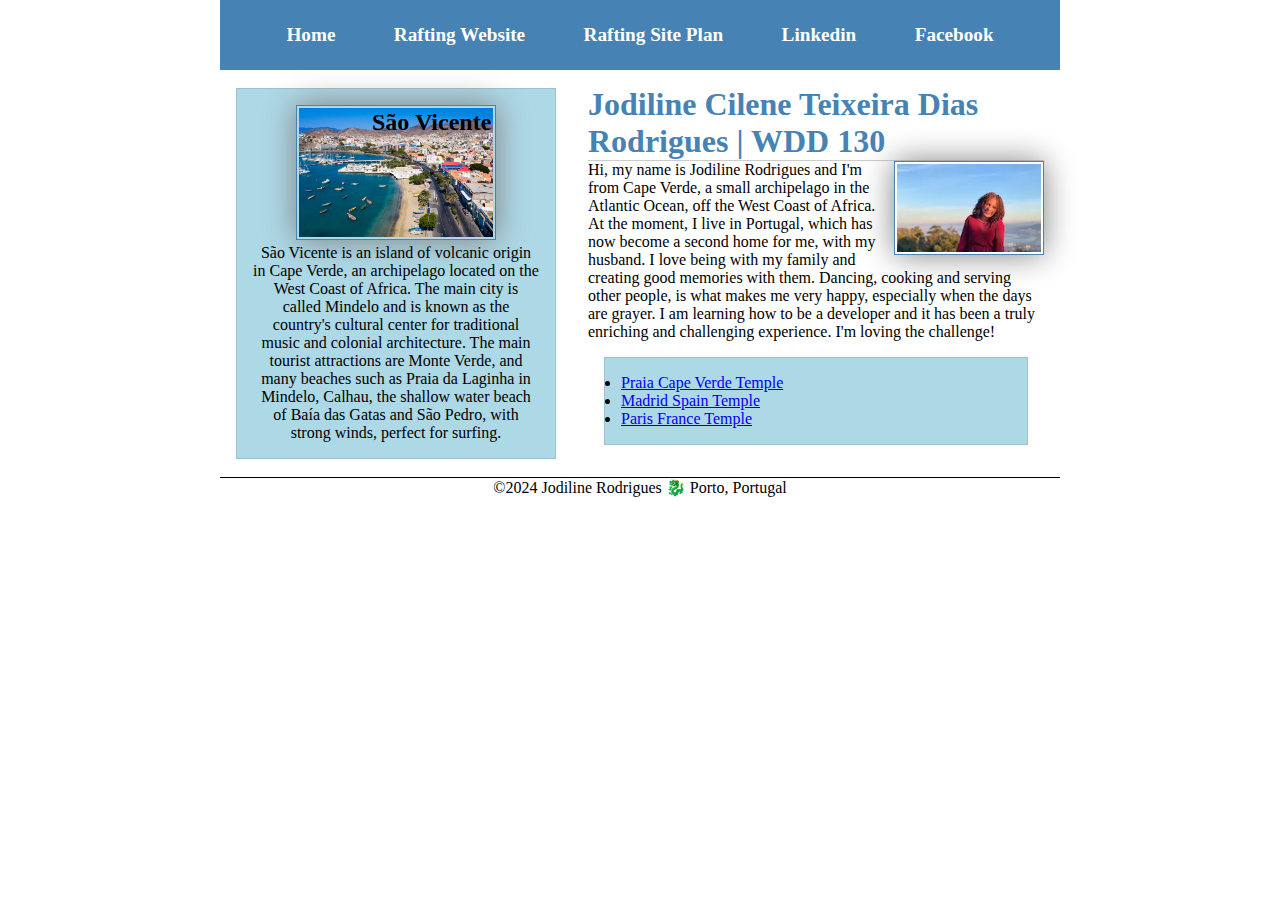
<file: index.html>
<!doctype html>
<html lang="en-US">
  <head>
    <meta charset="utf-8">
    <meta name="viewport" content="width=device-width,initial-scale=1.0">
    <title>Jodiline Rodrigues | WDD 130</title>
    <meta name="description" content="Jodiline Rodrigues's BYU-Idaho Wdd130 course home page">
    <meta name="author" content="Jodiline Rodrigues">
    <link rel="stylesheet" href="styles/styles.css">
  </head>
  <body>
    <header>
        <nav>
            <a href="#">Home</a>
            <a href="wwr/">Rafting Website</a>
            <a href="wwr/site-plan-rafting.html">Rafting Site Plan</a>
            <a href="https://www.linkedin.com/in/jodilinerodrigues/">Linkedin</a>
            <a href="https://facebook.com">Facebook</a>
        </nav>
    </header>
    <div class="grid">
      <main>
        <h1>Jodiline Cilene Teixeira Dias Rodrigues | WDD 130</h1>
        <img src="images/profile.webp" alt="Hi, my name is Jodiline Rodrigues" width="200">
        <p>Hi, my name is Jodiline Rodrigues and I'm from Cape Verde, a small archipelago in the Atlantic Ocean, off the West Coast of Africa. At the moment, I live in Portugal, which has now become a second home for me, with my husband. I love being with my family and creating good memories with them. Dancing, cooking and serving other people, is what makes me very happy, especially when the days are grayer. I am learning how to be a developer and it has been a truly enriching and challenging experience. I'm loving the challenge!</p>
        <ul class="box">
          <li><a href= "https://www.churchofjesuschrist.org/temples/details/praia-cape-verde-temple?lang=eng" target="_blank">Praia Cape Verde Temple</a></li>
          <li><a href= "https://www.churchofjesuschrist.org/temples/details/madrid-spain-temple?lang=eng" target="_blank">Madrid Spain Temple</a></li>
          <li><a href= "https://www.churchofjesuschrist.org/temples/details/paris-france-temple?lang=eng" target="_blank">Paris France Temple</a></li>
        </ul>
      </main>
      <aside class="box">
        <h2>São Vicente</h2>
        <img src="images/caboverde.webp" alt="Beach on the Marginal Avenue, Ilha de São Vicente">
        <p>São Vicente is an island of volcanic origin in Cape Verde, an archipelago located on the West Coast of Africa. The main city is called Mindelo and is known as the country's cultural center for traditional music and colonial architecture. The main tourist attractions are Monte Verde, and many beaches such as Praia da Laginha in Mindelo, Calhau, the shallow water beach of Baía das Gatas and São Pedro, with strong winds, perfect for surfing.</p>
      </aside>
    </div>
    <footer >
        <p>©2024 Jodiline Rodrigues 🐉 Porto, Portugal</p>
    </footer>   
  </body>
  <!-- May 15, 2024 -->
</html>
</file>
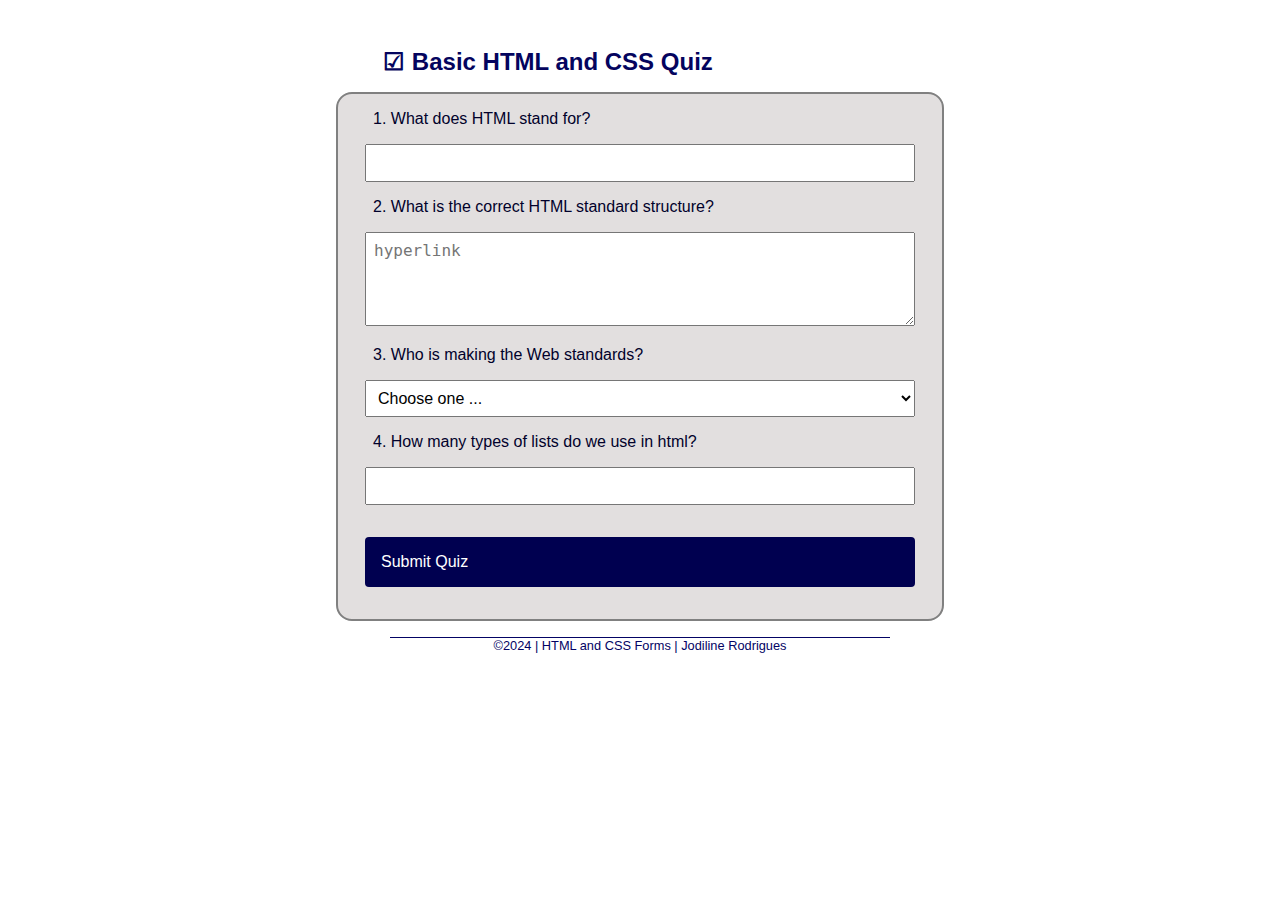
<file: quiz.html>
<!doctype html>
<html lang="en-US">
  <head>
    <meta charset="utf-8">
    <meta name="viewport" content="width=device-width,initial-scale=1.0">
    <title>Quiz | Jodiline Rodrigues | WDD 130</title>
    <meta name="description" content="Jodiline Rodrigues's BYU-Idaho Wdd130 course home page">
    <meta name="author" content="Jodiline Rodrigues">
    <link rel="stylesheet" href="styles/quiz.css">
  </head>
  <body>
    <header>
        <h1> ☑ Basic HTML and CSS Quiz</h1>      
    </header>

    <main>
        <form>
            <div>
                <label for="q1">1. What does HTML stand for?</label>
                <input type="text" id="q1" name="q1">
            </div>
            <div>
                <label for="q2">2. What is the correct HTML standard structure?</label>
                <textarea id="q2" name="q2" rows="4" placeholder="hyperlink"></textarea>
            </div>
            <div>
                <label for="q3">3. Who is making the Web standards?</label>
                <select id="q3" name="q3">
                    <option value="chrome">Choose one ...</option>
                    <option value="chrome">The World Wide Consortium</option>
                    <option value="firefox">Firefox</option>
                    <option value="safari">Microsoft</option>
                    <option value="edge">Goolge</option>
                </select>
            </div>
            <div>   
                <label for="q4">4. How many types of lists do we use in html?</label>
                <input type="number" id="q4" name="q4">
            </div>
        <button type="submit">Submit Quiz</button>
        </form>
    </main>
    
    <footer >
        <p>©2024 | HTML and CSS Forms | Jodiline Rodrigues</p>    
    </footer>   
  </body>

</html>
</file>
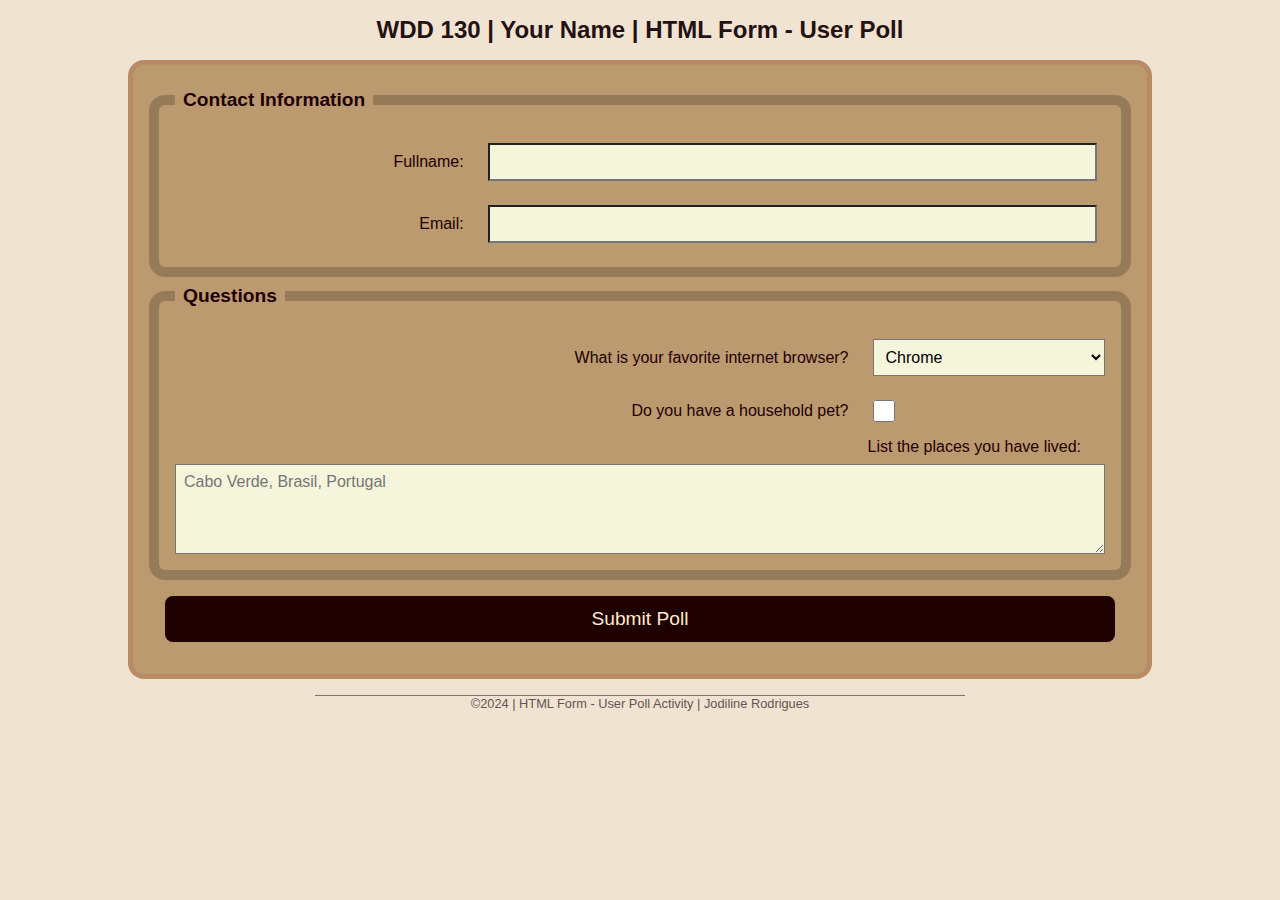
<file: week05/poll-form.html>
<!DOCTYPE html>
<html lang="en-us">
<head>
  <meta charset="utf-8">
  <meta name="viewport" content="width=device-width, initial-scale=1">
  <title>WDD 130 | HTML Form - User Poll</title>
  <link rel="stylesheet" href="styles/poll-form.css">
</head>
<body>
<header>
  <h1>WDD 130 | Your Name | HTML Form - User Poll</h1>
</header>
<main>
    <form>
        <fieldset>
            <legend>Contact Information</legend>
            <div class="form-item column2">         
              <label for="fullname">Fullname:</label>
              <input type="text" id="fullname" name="fullname">
            </div>
            <div class="form-item column2">
              <label for="usermail">Email:</label>
              <input type="text" id="usermail" name="usermail">
          </div>
        </fieldset>
        <fieldset>
            <legend>Questions</legend>
            <div class="form-item column1">
              <label for="browser">What is your favorite internet browser?</label>
              <select id="browser" name="browser">
                <option value="chrome">Chrome</option>
                <option value="firefox">Firefox</option>
                <option value="safari">Safari</option>
                <option value="edge">Edge</option>
                <option value="brave">Brave</option>
                <option value="other">Other</option>
              </select>
            </div>
            <div class="form-item column1">
              <label for="pet">Do you have a household pet?</label>
              <input type="checkbox" id="pet" name="pet">
            </div>
            <label for="feedback">List the places you have lived:</label>
            <textarea id="feedback" name="feedback" rows="4" placeholder="Cabo Verde, Brasil, Portugal"></textarea>
        </fieldset>
        <button type="submit">Submit Poll</button>
    </form>

</main>
<footer>
  <p>©2024 | HTML Form - User Poll Activity | Jodiline Rodrigues</p>
</footer>
</body>
</html>
</file>
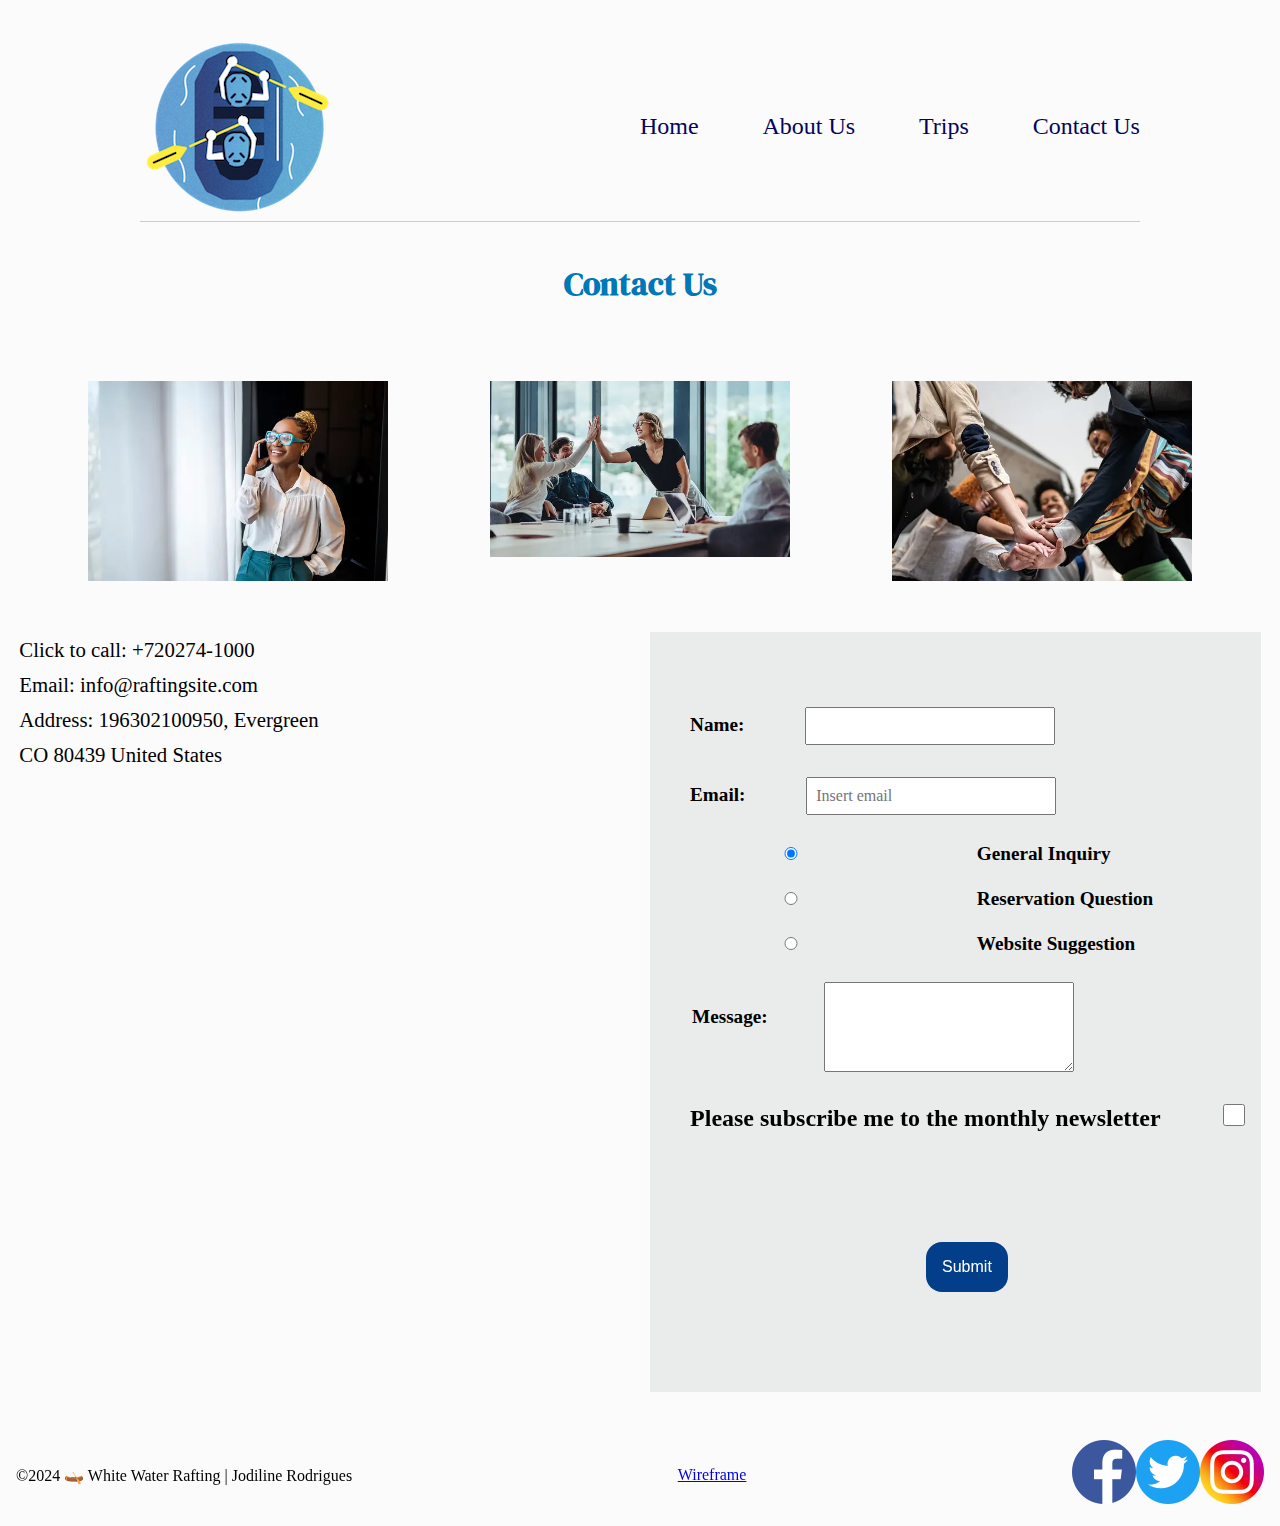
<file: wwr/contact.html>
<!doctype html>
<html lang="en-US">
    <head>
        <meta charset="utf-8">
        <meta name="viewport" content="width=device-width,initial-scale=1.0">
        <title>White Water Rafting - Contact Us</title>
        <meta name="description" content="Contact page">
        <meta name="author" content="Jodiline Rodrigues">
        <link rel="stylesheet" href="styles/rafting.css">

      </head>
      
      <body>
        <header>
            <img src="images/templogo.png" alt="Rafting Site Logo">
            <nav>
                <a href="index.html">Home</a>
                <a href="about.html">About Us</a>
                <a href="trips.html">Trips</a>
                <a href="contact.html">Contact Us</a>
            </nav>
        </header>
        <main>
          <h1>Contact Us</h1>
          <div class="middle">
            <div class="happy">
              <figure>
                <img src="images/happyemploye.webp" alt="Happy employe">
              </figure>

              <figure>
                <img src="images/happyemploye1.webp" alt="Happy employe">
              </figure>

              <figure>
                <img src="images/happyemploye2.webp" alt="Happy employe">
              </figure>
            </div>
          <div class="section-wrapper">
            <div class="col">
              <div class="contact">
                <a href="tel:+720274-1000">Click to call: +720274-1000</a>
                <p>
                  <a href="info@raftingsite.com">Email: info@raftingsite.com</a>
                </p>
                <p>Address: 196302100950, Evergreen</p> 
                <p>CO 80439 United States</p>
              </div>
              <div class="maps">
                <iframe src="https://www.google.com/maps/embed?pb=!1m16!1m12!1m3!1d12271.618208310918!2d-105.41890382643297!3d39.74179483713522!2m3!1f0!2f0!3f0!3m2!1i1024!2i768!4f13.1!2m1!1sClear%20Creek%20river!5e0!3m2!1sen!2spt!4v1717594987375!5m2!1sen!2spt" ></iframe>
              </div>
            </div>
            <div class="forms">
              <form>
                <div>
                    <label for="fullname">Name:</label>
                    <input type="text" id="fullname" name="fullname">
                </div>
                <div>
                  <label for="email">Email:</label>
                  <input id="email" name="email" placeholder="Insert email">
                </div>
                <div >
                  <input type="radio" id="inquiry" name="contact" value="inquiry" checked>
                  <label for="inquiry">General Inquiry</label>
                </div>
              
                <div>
                  <input type="radio" id="reservation" name="contact" value="reservation">
                  <label for="reservation">Reservation Question</label>
                </div>
              
                <div>
                  <input type="radio" id="suggestion" name="contact" value="suggestion">
                  <label for="suggestion">Website Suggestion</label>
                </div>
                <div class="message">
                  <label for="message">Message:</label>
                  <textarea id="message" name="message" rows="4"></textarea>
                </div>
                <div class="check">
                  <label for="subscribe">Please subscribe me to the monthly newsletter</label>
                  <input type="checkbox" id="subscribe" name="subscribe">
                </div>
                <div class="sub">
                <button type="submit">Submit</button>
                </div>
              </form>
            </div> 
          </div>
            
          </div>  
        </main>
        <footer>
            <p>©2024 🛶 White Water Rafting | Jodiline Rodrigues</p>
            <a href="https://app.moqups.com/S8mRAacpUzMhHSrAFznTT172vWjUzoES/view/page/adb963248">Wireframe</a>
            <nav class="sociallinks">
                <a href="https://facebook.com">
                  <img src="images/facebook_icon.webp" alt="Facebook">
                </a>
                <a href="https://twitter.com">
                  <img src="images/twiter_icon.webp" alt="Twitter">
                </a>
                <a href="https://instagram.com">
                  <img src="images/instagram_icon.webp" alt="Instagram">
                </a>
              </nav>
        </footer>
      </body>
</html>
</file>
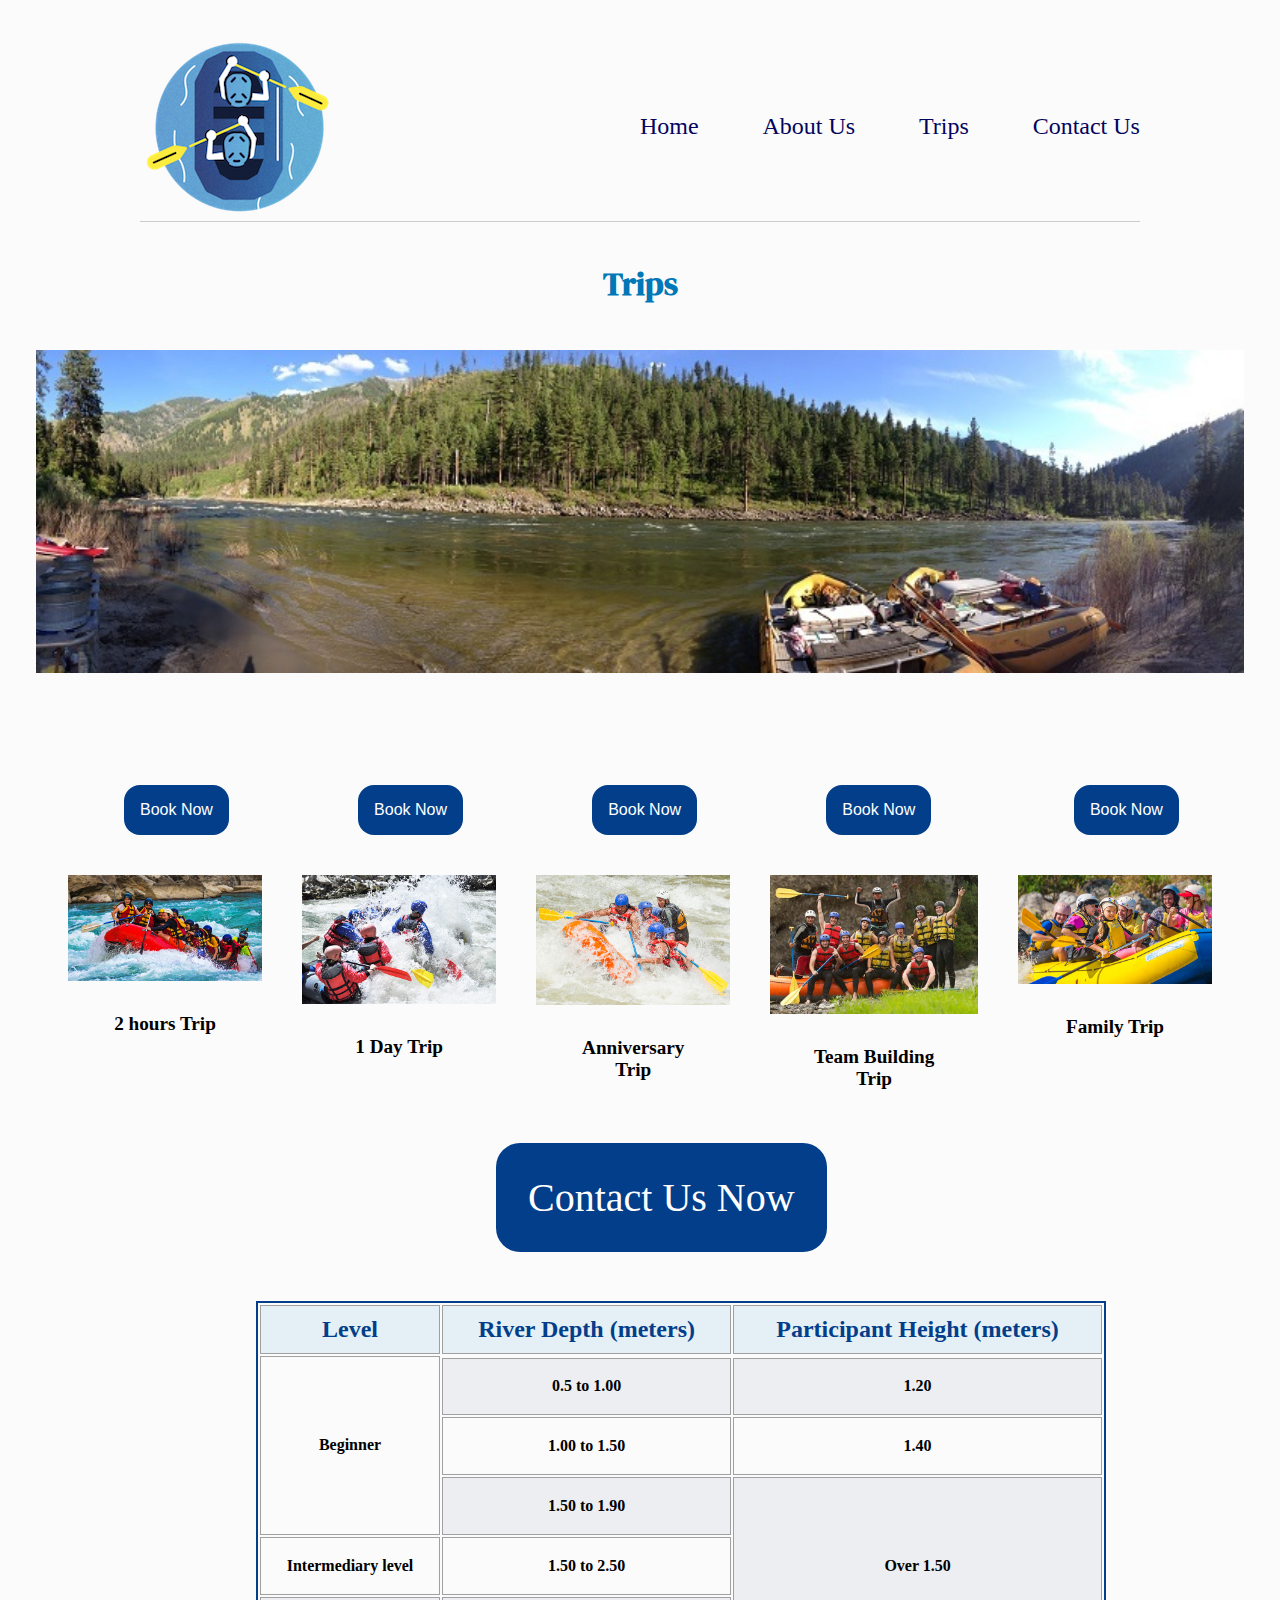
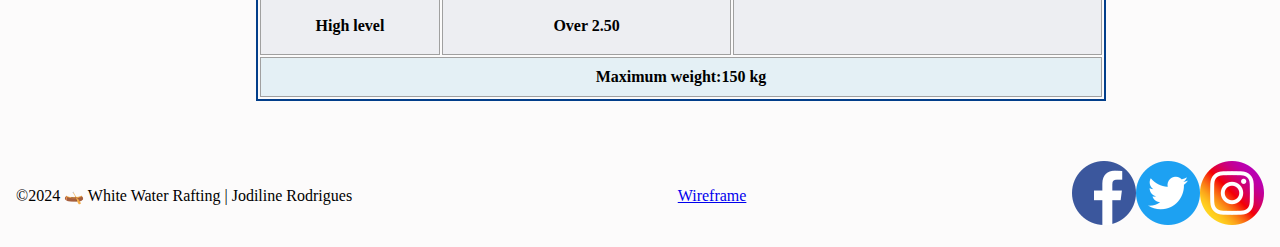
<file: wwr/trips.html>
<!doctype html>
<html lang="en-US">
    <head>
        <meta charset="utf-8">
        <meta name="viewport" content="width=device-width,initial-scale=1.0">
        <title>White Water Rafting - Trips</title>
        <meta name="description" content="Trips Page">
        <meta name="author" content="Jodiline Rodrigues">
        <link rel="stylesheet" href="styles/rafting.css">

      </head>
      
      <body>
        <header>
            <img src="images/templogo.png" alt="Rafting Site Logo">
            <nav>
                <a href="index.html">Home</a>
                <a href="about.html">About Us</a>
                <a href="trips.html">Trips</a>
                <a href="contact.html">Contact Us</a>
            </nav>
        </header>
        <main>
            <h1>Trips</h1>
            <div>
                <figure>
                  <img class="banner" src="images/banner1.jpeg" alt="Banner">
                </figure>
            </div>
            <div class="trips"> 
                <figure>
                    <button>Book Now</button>
                    <img class="trip-figure" src="images/2hours.jpg" alt="2 hours Trip">
                    <figcaption>2 hours Trip</figcaption>
                </figure>
                <figure>
                    <button>Book Now</button>
                    <img class="trip-figure" src="images/1day.jpg" alt="1 Day Trip">
                    <figcaption>1 Day Trip</figcaption>
                </figure>
                <figure>
                    <button>Book Now</button>
                    <img class="trip-figure" src="images/anniversary.jpg" alt="Anniversary Trip">
                    <figcaption>Anniversary Trip</figcaption>
                </figure>
                <figure>
                    <button>Book Now</button>
                    <img class="trip-figure" src="images/teambulding.jpg" alt="Team Building Trip">
                    <figcaption>Team Building Trip</figcaption>
                </figure>
                <figure>
                   <button>Book Now</button>
                    <img class="trip-figure" src="images/familytrip.jpg" alt="Family Trip">
                    <figcaption>Family Trip</figcaption>
                </figure>
            </div>
            <div class="now">
                <a href="https://jodiline.github.io/wdd130/wwr/contact.html">Contact Us Now</a>
            </div>
            <table>
              <thead>
                <tr>
                  <th scope="col">Level</th>
                  <th scope="col">River Depth (meters)</th>
                  <th scope="col">Participant Height (meters)</th>
                </tr>
              </thead>
              <tbody>
                <tr>
                  <th scope="col" rowspan="4">Beginner</th>
                </tr>
                <tr>
                  <th scope="row">0.5 to 1.00</th>
                  <td>1.20</td>
                </tr>
                <tr>
                  <th scope="row">1.00 to 1.50</th>
                  <td>1.40</td> 
                </tr>
                <tr>
                  <th scope="row">1.50 to 1.90</th>
                  <th scope="col" rowspan="4">Over 1.50</th>
                </tr>
                <tr>
                  <th scope="row">Intermediary level</th>
                  <td>1.50 to 2.50</td>
                </tr>
                <tr>
                  <th scope="row">High level</th>
                  <td>Over 2.50</td>
                </tr>
              </tbody>
              <tfoot>
                <tr>
                  <th scope="row" colspan="3">Maximum weight:150 kg</th>
                </tr>
              </tfoot>
            </table>
            
        </main>
        <footer>
            <p>©2024 🛶 White Water Rafting | Jodiline Rodrigues</p>
            <a href="https://app.moqups.com/S8mRAacpUzMhHSrAFznTT172vWjUzoES/view/page/a92e25c48">Wireframe</a>
            <nav class="sociallinks">
                <a href="https://facebook.com">
                  <img src="images/facebook_icon.webp" alt="Facebook">
                </a>
                <a href="https://twitter.com">
                  <img src="images/twiter_icon.webp" alt="Twitter">
                </a>
                <a href="https://instagram.com">
                  <img src="images/instagram_icon.webp" alt="Instagram">
                </a>
              </nav>
        </footer>
      </body>
</html>
</file>
<file: styles/styles.css>
* {
    margin: 0;
    padding: 0;
    box-sizing: border-box;
}

nav {
    background-color: steelblue;
    padding: 10px;
}
nav a {
    color: white;
    display: block;
    padding: 20px;
}
h1 {
    color: steelblue;
    border-bottom: 1px solid #ccc;
}
img {
    width: 150px;
    height: auto;
    border: 1px solid steelblue;
    padding: 2px;
    box-shadow: 0 0 30px gray;
}
p {
    padding:0;
}

aside {
    width: 20rem;
    margin: 1rem;
    border: 1px solid rgba(0, 0, 0, 0.2);
    padding: 1rem;
    background-color: #eee;
    color: #333;
    text-align: center;
}
aside img {
    width: 200px;
    height: auto;
}
main img {
    width: 150px;
    height: auto;
}
footer {
    margin-top: 15px;
    border-top: 1px solid #000;
    text-align: center;
}

/*Class selectors*/

.box {
    margin: 1rem;
    border: 1px solid rgba(0, 0, 0, 0.1);
    padding: 1rem;
    background-color:lightblue;
    color:black;
}

aside{
    width: 25em;
    text-align: center;
    position: relative;
}

main img {
    float: right;
}

aside h2 {
    position: absolute;
    top: 20px;
    left: 135px;
}

header, .grid, footer {
    max-width: 840px;
    margin: 0 auto;
}

nav {
    background-color: steelblue;
    padding: 1rem;
    display: flex;
    justify-content: space-evenly;
    align-items: center;
}

nav a {
    display: block;
    padding: 0.5rem;
    text-decoration: none;
    font-size: 1.2rem;
    font-weight: 700;
    color:white;
}

.grid {
    display: grid;
    align-items: center;
}
  
  main {
    grid-column: 2/3;
    margin: 1rem;
}
  
  aside {
    width: 20rem;
    position: relative;
    grid-column: 1/2;
    grid-row: 1/2;
}
</file>
<file: styles/quiz.css>
@import url('https://fonts.googleapis.com/css2?family=DM+Serif+Display:ital@0;1&family=Roboto:ital,wght@0,100;0,300;0,400;0,500;0,700;0,900;1,100;1,300;1,400;1,500;1,700;1,900&family=Sedan:ital@0;1&display=swap');

* {
    margin: 0;
    padding: 0;
    box-sizing: border-box;
}

body {
    font-family:'Trebuchet MS', 'Lucida Sans Unicode', 'Lucida Grande', 'Lucida Sans', Arial, sans-serif;
    font-size: 1em;
    margin: 1rem;
    padding: 1rem;
    color: rgb(1, 1, 43);
}
    
header {
    margin: 1rem;
    width: 1000px;
}

h1 {
    margin: 1rem;
    font-size: 1.5em;
    text-align: center;
    color: rgb(4, 4, 94);      
}

form {
    display: grid;
    justify-content: center;
    margin:0 auto;
    padding: 1rem;
    width: 50%;
    border: 2px solid grey;
    border-radius: 1rem;
    background-color:rgb(226, 223, 223);
}

input, select, textarea {
    margin: 1rem;
    padding: 0.5rem;
    font-size: 1rem;
    color: #000;
    width: 550px;
}

label {
    text-align: left; 
}


button {
    display: flex;
    align-items: center;
    margin: 1rem;
    background-color: rgb(0, 0, 80);
    color: #fff;
    border: none;
    border-radius: 0.25rem;
    padding: 1rem;
    font-size: 1rem;
}

button:hover {
    background-color: rgb(3, 3, 197);
}

label {
    padding: 1.5rem;
}

footer {
    margin: 1rem auto 0;
    width: 500px;
    text-align: center;
    font-size: 0.8em;
    color: rgb(3, 3, 100);
    border-top: 1px solid rgb(3, 3, 100);
}
</file>
<file: week05/styles/poll-form.css>
@import url('https://fonts.googleapis.com/css2?family=DM+Serif+Display:ital@0;1&family=Roboto:ital,wght@0,100;0,300;0,400;0,500;0,700;0,900;1,100;1,300;1,400;1,500;1,700;1,900&family=Sedan:ital@0;1&display=swap');

* {
    margin: 0;
    padding: 0;
    box-sizing: border-box;
}

body {
    font-family: Arial, Helvetica, sans-serif;
    font-size: 1em;
    color: rgb(31, 0, 0);
    background-color: rgb(241, 227, 209);
}
    
header {
    margin: 0 auto;
    width: 1000px;
}

h1 {
    margin: 1rem;
    font-size: 1.5em;
    color: #241111;
    text-align: center;      
}

form {
    display: grid;
    margin:0 auto;
    padding: 1rem;
    width: 80%;
    border: 5px solid rgba(167, 5, 5, 0.1);
    border-radius: 1rem;
    background-color:rgb(187, 154, 112);    
}

fieldset {
    display: grid;
    grid-gap: 0.5rem;
    border: 10px solid rgba(0, 0, 0, 0.2);
    padding: 1rem;
    border-radius: 1rem;
}

legend {
    padding: 0.5rem;
    font-size: 1.2em;
    font-weight: bold;
}

label, input, button, select, textarea {
    font-family:'Trebuchet MS', 'Lucida Sans Unicode', 'Lucida Grande', 'Lucida Sans', Arial, sans-serif;
}

label {
    text-align: right;
    padding-right: 1.5rem;
}

input, select, textarea {
    padding: 0.5rem;
    font-size: 1rem;
    color: #000;
    background-color: beige
}

input[type="checkbox"] {
    width: 22px;
    height: 22px;
    vertical-align: bottom;
}

button {
    margin: 1rem;
    background-color: rgb(31, 0, 0);
    color: blanchedalmond;
    border: none;
    border-radius: .5rem;
    padding: .75rem;
    font-size: 1.2rem;
}
  
button:hover {
    background-color: rgb(100, 11, 11);
}

footer {
    margin: 1rem auto 0;
    width: 650px;
    text-align: center;
    font-size: 0.8em;
    color: #645454;
    border-top: 1px solid #807272;
}

.form-item {
    display: grid;
    align-items: center;
}

.column1 {
    grid-template-columns: 3fr 1fr;
    margin: 0.5rem 0;
}

.column2 {
    grid-template-columns: 1fr 2fr;
    margin: 0.5rem;
}
</file>
<file: wwr/styles/rafting.css>
@import url('https://fonts.googleapis.com/css2?family=DM+Serif+Display:ital@0;1&family=Sedan:ital@0;1&display=swap');

* {
    margin: 0;
    padding: 0;
    box-sizing: border-box;
}

body {
    margin: 0.5rem;
    padding: 0.5rem;
    background-color: rgba(250, 249, 249, 0.637);
}

:root {
    --primary-color:#ffffff;
    --secondary-color: #0077B6;
    --accent1-color: #03045E;
    --accent2-color: #023E8A;
    --heading-font:"DM Serif Display", serif;
    --paragraph-font: sedan, serif;
    --nav-background-color: #ffffff;
    --nav-link-color: #03045E;
    --nav-hover-link-color: #0077B6;
    --nav-hover-background-color: #03045E;
}

 h1, h2, h3, h4, h5, h6 {
    font-family: var(--heading-font);
    color: var(--secondary-color);
}  

nav a {
    display: block;
    color: var(--nav-link-color);
    text-decoration: none;  
}

.hero {
    position: relative;
    background: url(images/littlecolorado-wide.jpg);
    min-height: 256px;
    background-size: cover;
}
.hero img {
    display: block;
    width: 100%;
    height: auto;
}

.hero h1 {
    color: var(--accent2-color);
    padding: 20px;
    width: 100%;
    text-align: center;
    position: absolute;
    background-color: rgba(238, 238, 255, 0.527);
    top: 19px;
}

.hero article {
    float: left;
    align-items: center;
    width: 1000px;
    text-align: left;
    position: absolute;
    top: 130px;
    left: 12%;
    background-color: rgba(40, 40, 58, 0.3);
    min-width: 500px;   

}

.hero article img{
    width: 10em;
    float: right;
}

.hero article p {
    color: white;
}

header {
	margin: 1rem auto;
	display: grid;
	grid-template-columns: 1fr 1fr ;
	border-bottom: 1px solid #ccc;
	max-width: 1000px;
    align-items: center;
    justify-content: space-between;
}

.logo img {
	margin: 0 0.25rem 0 1rem;
	width: 45px;
	height: auto;
}

nav {
    font-size: 1.5rem;
    display: flex;
    justify-content: space-between;
}

nav a:hover {
	color: var(--nav-hover-link-color);
	font-weight: 800;
	text-decoration: underline;
}

figcaption {
    text-align: center;
    padding: 1rem;
    margin: 1rem;
}

.figure-cap {
    display: flex;
}

figure img {
    display: block;
    width: 210px;
    max-width: 100%;
}

figure img.banner {
    width: 100%;
}

figure {
    padding: 10px;;
    margin:10px;
}

section h2 {
    padding: 25px;
    text-align: center;
}

footer {
    display: flex; 
    align-items: center;
    justify-content: space-between;
    max-width: 1300px;
}

h1 {
    text-align: center;
    padding: 1.5rem;
}

.happy {
    display: flex;
    justify-content: center;
}

.happy figure img {
    display: block;
    width: 300px;
    max-width: 100%;
}

.happy figure {
    padding: 1px;;
    margin:50px;
}

.section-wrapper {
    display: flex;
    justify-content: space-around;
}

.col {
    display: flex;
    flex-direction: column;
    row-gap: 24px;
    width: 50%;
}

.contact {
    grid-area: 1 / 1 / 4 / 3;
    padding-bottom: 0.5rem;
    font-size: 1.3rem;
    line-height: 35px;
}

.contact a:link {
    text-decoration: none;
    color:#000
}

.contact a:hover {
	color: var(--nav-hover-link-color);
	font-weight: 800;
	text-decoration: underline;
}
    
.maps {
    grid-area: 4 / 1 / 7 / 3;
}

.form { 
    grid-area: 1 / 3 / 7 / 5;
}

.forms {
    margin-right: 0px;
    margin-bottom: 3rem;
    border: 1px;
    background-color:rgb(234, 236, 236);
    font-size: 1.2rem;
    font-weight: bolder;
    align-content: center;
}

input, textarea {
    margin: 1rem;
    padding: 0.5rem;
    font-size: 1rem;
    color: #000;
    width: 250px;
    font-family: 'Times New Roman', Times, serif;
}

label {
    padding: 1.5rem;
    margin: 1rem;
}

.message {
    display: flex;
    margin-left: 2px;
}

input[type="checkbox"] {
    width: 22px;
    height: 22px;
}

.check {
    font-size: 1.5rem;

}

button {
    display: flex;
    align-items: center;
    margin-top: 2.5rem;
    margin-left: 3.5rem;
    margin-bottom: 2.5rem;
    background-color: var(--accent2-color);
    color: #fff;
    border: none;
    border-radius: 1rem;
    padding: 1rem;
    font-size: 1rem;
}

button:hover {
    background-color: var(--accent1-color);
}

.sub {
    display: inline-block;
    margin: 60px 80px 1px 220px;
    color: #fff;
    border: none;
    border-radius: 0.25rem;
}

iframe {
    width: 600px;
    height: 600px;
    border: 0;
    margin-bottom: 2rem;
}

.trips {
    display: flex;
    padding: 2rem;
}

.home-banner {
    position: relative;
    background: url(images/banner4.jpg);
    min-height: 100px;
    background-size: cover;
}

.home-banner img {
    display: block;
    width: 100%;
    height: 50%;
}

.home-banner h2 {
    color: var(--accent2-color);
    padding: 30px;
    width: 80%;
    text-align: center;
    position: absolute;
    top: 50px;
    left: 130px;
    background-color: rgba(238, 238, 255, 0.527);
}

.home-banner p {
    color: var(--primary-color);
    padding: 50px;
    width: 100%;
    text-align: center;
    position: absolute;
    bottom: 0px;
    font-size: 1.5rem;
}

.index-form input {
    margin: 1rem;
    font-size: 1rem;
    width: 250px;
    border-radius: 1px;
}

.index-form p {
    margin: 1.5rem;
    font-size: 1.5rem;
    text-decoration:underline;
    color: var(--primary-color);
}

.index-form label {
    color: var(--primary-color);
    font-size: 1.2rem;
}

.div-wrapper {
    display: flex;
    justify-content: space-around;
    padding-top: 1rem;
}

.cols {
    display: grid;
    grid-template-columns: repeat(4, 1fr);
    grid-template-rows: repeat(6, 1fr);
    grid-column-gap: 30px;
    grid-row-gap: 0px;
}

.index-form {
    grid-area: 2 / 1 / 5 / 3;
    background-color: var(--accent2-color);
    width: 600px;
    border-radius: 10px;
    padding: 2.5rem;
}

.trips-view { 
    grid-area: 1 / 3 / 7 / 5; 
}

.trips-view img {
    position: relative;
    width: 1200px;
}

.trips-view p {
    font-size: 2rem;
    text-align: center;
    color: var(--accent2-color);
}

.trips-view a {
    position: relative;
    left: 170px;
    bottom: 200px;
    font-size: 3rem;
    color: var(--accent2-color);
    background-color: rgba(238, 238, 255, 0.726);
    padding: 1rem;
    border-radius: 1rem;
}

.trips figcaption {
    font-size: larger;
    font-weight: 700;
}

table {
    border: 2px solid var(--accent2-color);
    font-size: 1rem;
    width: 850px;
    height: 400px;
    margin-left: 240px;
    margin-bottom: 60px;
    font-weight: bold;
}
  
caption {
    caption-side:top;
    padding: 1rem;
    font-size: 2rem;
    color: var(--accent2-color)
}
  
thead, tfoot {
    background-color: rgb(228 240 245);
}
  
thead {
    color: var(--accent2-color);
    font-size: 1.5rem;
}
th,td {
    border: 1px solid rgb(160 160 160);
    padding: 10px;
}
  
td {
    text-align: center;
}
  tbody > tr:nth-of-type(even) {
    background-color: rgb(237 238 242);
}

.now {
    margin-bottom: 80px;
    margin-left: 480px;
}

.now a {
    padding: 2rem;
    color:var(--primary-color);
    font-size: 2.5rem;
    text-decoration: none;
    background-color: var(--accent2-color);
    border-radius: 1.5rem;
}

.now a:hover {
    background-color: var(--accent1-color);
}
</file>
